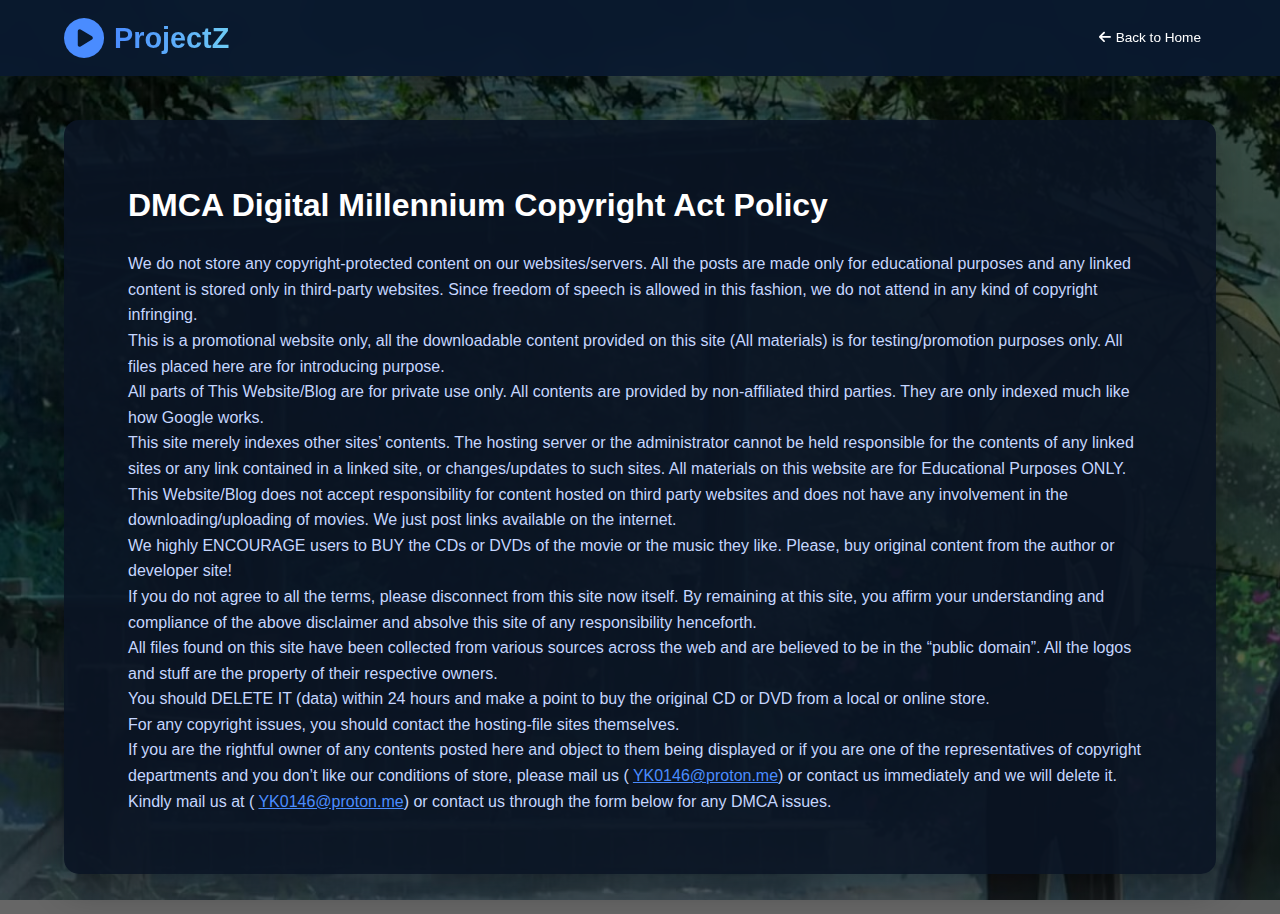
<file: DMCA.html>
<!DOCTYPE html>
<html lang="en">
<head>
  <meta charset="UTF-8">
  <meta name="viewport" content="width=device-width, initial-scale=1.0">
  <title>Terms & Conditions - ProjectZ</title>
  <!-- Font Awesome -->
  <link rel="stylesheet" href="https://cdnjs.cloudflare.com/ajax/libs/font-awesome/6.4.0/css/all.min.css">
  <!-- Main Stylesheet -->
  <link rel="stylesheet" href="styles.css">
  <!-- Page-specific styles -->
  <style>
    body {
      /* Background image with dark overlay */
      background:
        linear-gradient(rgba(0, 0, 0, 0.6), rgba(0, 0, 0, 0.6)),
        url('terms-bg.jpg') center top / cover no-repeat fixed;
    }
    .terms-content {
      margin: 120px 5% 40px; /* push down below header */
      padding: 60px 5%;
      background: rgba(10, 20, 35, 0.9);
      border-radius: 15px;
      box-shadow: 0 15px 35px rgba(0, 0, 0, 0.3);
    }
  </style>
</head>
<body>
  <!-- Header Section -->
  <header>
    <div class="logo"><i class="fas fa-play-circle"></i><h1>ProjectZ</h1></div>
    <nav>
      <ul>
        <li><a href="index.html" class="back-link"><i class="fas fa-arrow-left"></i> Back to Home</a></li>
      </ul>
    </nav>
  </header>

  <!-- Terms Content -->
  <section class="terms-content">
    <div class="terms-container" style="color: var(--white);">
      <h2 style="font-size: 2rem; margin-bottom: 20px;">DMCA Digital Millennium Copyright Act Policy</h2>
      <div style="line-height: 1.6; font-size: 1rem; color: #c5d6ff;">
        <p>We do not store any copyright-protected content on our
        websites/servers. All the posts are made only for educational
        purposes and any linked content is stored only in third-party
        websites. Since freedom of speech is allowed in this fashion,
        we do not attend in any kind of copyright infringing.</p>

        <p>This is a promotional website only, all the downloadable
        content provided on this site (All materials) is for
        testing/promotion purposes only. All files placed here are for
        introducing purpose.</p>

        <p>All parts of This Website/Blog are for private use only.
        All contents are provided by non-affiliated third parties.
        They are only indexed much like how Google works.</p>

        <p>This site merely indexes other sites’ contents. The hosting
        server or the administrator cannot be held responsible for the
        contents of any linked sites or any link contained in a linked
        site, or changes/updates to such sites. All materials on this
        website are for Educational Purposes ONLY.</p>

        <p>This Website/Blog does not accept responsibility for content
        hosted on third party websites and does not have any involvement
        in the downloading/uploading of movies. We just post links
        available on the internet.</p>

        <p>We highly ENCOURAGE users to BUY the CDs or DVDs of the movie
        or the music they like. Please, buy original content from the
        author or developer site!</p>

        <p>If you do not agree to all the terms, please disconnect from
        this site now itself. By remaining at this site, you affirm your
        understanding and compliance of the above disclaimer and absolve
        this site of any responsibility henceforth.</p>

        <p>All files found on this site have been collected from various
        sources across the web and are believed to be in the “public
        domain”. All the logos and stuff are the property of their
        respective owners.</p>

        <p>You should DELETE IT (data) within 24 hours and make a point
        to buy the original CD or DVD from a local or online store.</p>

        <p>For any copyright issues, you should contact
        the hosting-file sites themselves.</p>

        <p>If you are the rightful owner of any contents posted here and
        object to them being displayed or if you are one of the
        representatives of copyright departments and you don’t like
        our conditions of store, please mail us (
        <a href="mailto:YK0146@proton.me" style="color: var(--accent-blue);">YK0146@proton.me</a>)
        or contact us immediately and we will delete it.</p>

        <p>Kindly mail us at (
        <a href="mailto:YK0146@proton.me" style="color: var(--accent-blue);">YK0146@proton.me</a>)
        or contact us through the form below for any DMCA issues.</p>
      </div>
    </div>
  </section>
</body>
</html>
</file>
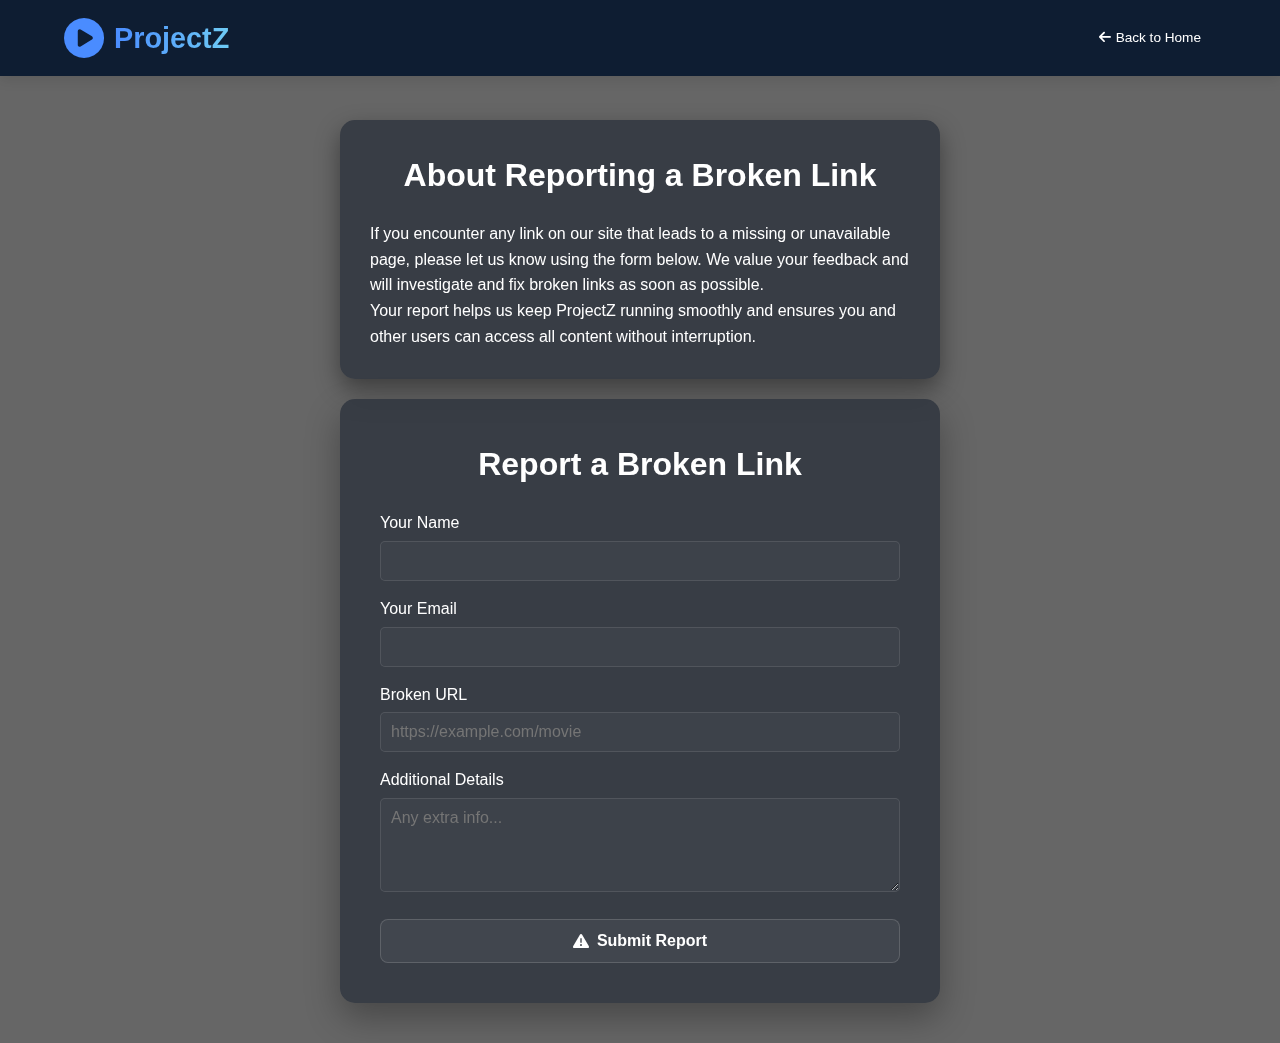
<file: links.html>
<!DOCTYPE html>
<html lang="en">
<head>
  <meta charset="UTF-8">
  <meta name="viewport" content="width=device-width, initial-scale=1.0">
  <title>Report Dead Link - ProjectZ</title>
  <!-- Font Awesome -->
  <link rel="stylesheet" href="https://cdnjs.cloudflare.com/ajax/libs/font-awesome/6.4.0/css/all.min.css">
  <!-- Main Stylesheet -->
  <link rel="stylesheet" href="styles.css">
  <style>
    body {
      margin: 0;
      padding: 0;
      /* updated background image with dark overlay */
      background:
        linear-gradient(rgba(0,0,0,0.6), rgba(0,0,0,0.6)),
        url('https://static.wikia.nocookie.net/doraemon/images/e/e2/Doraemon_Movie_2019_Screenshot_15.png/revision/latest/scale-to-width-down/1000?cb=20181016014146&path-prefix=en') center top/cover no-repeat fixed;
    }
    .report-info,
    .report-container {
      backdrop-filter: blur(10px);
      -webkit-backdrop-filter: blur(10px);
    }
    .report-info {
      margin: 120px auto 0;
      max-width: 600px;
      color: var(--white);
      background: rgba(10,20,35,0.5);
      padding: 30px;
      border-radius: 15px;
      font-size: 1rem;
      line-height: 1.6;
      box-shadow: 0 10px 25px rgba(0,0,0,0.4);
    }
    .report-container {
      margin: 20px auto 40px;
      max-width: 600px;
      padding: 40px;
      background: rgba(10,20,35,0.5);
      border-radius: 15px;
      box-shadow: 0 15px 35px rgba(0,0,0,0.3);
      color: var(--white);
    }
    .status-box {
      display: none;
      margin-top: 20px;
      width: 100%;
      background: rgba(255,255,255,0.05);
      border-left: 4px solid #48c774;
      padding: 15px 20px;
      border-radius: 5px;
      box-shadow: 0 4px 12px rgba(0,0,0,0.2);
      color: #fff;
      font-size: 1rem;
      line-height: 1.4;
    }
    .status-box.error { border-left-color: #f14668; }
    .status-box i { margin-right: 8px; }
    .report-info h2,
    .report-container h2 { font-size: 2rem; text-align: center; margin-bottom: 20px; }
    .report-container form label { display: block; margin: 15px 0 5px; }
    .report-container form input,
    .report-container form textarea {
      width: 100%; padding: 10px; border: none; border-radius: 5px;
      font-size: 1rem; background: rgba(255,255,255,0.03);
      border: 1px solid rgba(255,255,255,0.1); color: var(--white);
    }
    .report-container form input:focus,
    .report-container form textarea:focus {
      border-color: rgba(255,255,255,0.3);
      box-shadow: 0 0 8px rgba(255,255,255,0.1);
      outline: none;
    }
    .submit-btn {
      margin-top: 20px; width: 100%; padding: 12px;
      background: rgba(255,255,255,0.05); border: 1px solid rgba(255,255,255,0.15);
      color: white; font-weight: 600; border-radius: 0.5rem;
      font-size: 1rem; transition: transform .3s, background .3s, border-color .3s;
      display: flex; align-items: center; justify-content: center; gap: .5rem;
    }
    .submit-btn:hover {
      background: rgba(255,255,255,0.1); border-color: rgba(255,255,255,0.3);
      transform: translateY(-2px); cursor: pointer;
    }
  </style>
</head>
<body>
  <header>
    <div class="logo"><i class="fas fa-play-circle"></i><h1>ProjectZ</h1></div>
    <nav><ul><li><a href="index.html" class="back-link"><i class="fas fa-arrow-left"></i> Back to Home</a></li></ul></nav>
  </header>

  <!-- About the Report Section -->
  <section class="report-info">
    <h2>About Reporting a Broken Link</h2>
    <p>If you encounter any link on our site that leads to a missing or unavailable page, please let us know using the form below. We value your feedback and will investigate and fix broken links as soon as possible.</p>
    <p>Your report helps us keep ProjectZ running smoothly and ensures you and other users can access all content without interruption.</p>
  </section>

  <section class="report-container">
    <h2>Report a Broken Link</h2>
    <form id="deadlink-form">
      <label for="name">Your Name</label>
      <input type="text" id="name" name="name" required />

      <label for="email">Your Email</label>
      <input type="email" id="email" name="email" required />

      <label for="url">Broken URL</label>
      <input type="url" id="url" name="url" placeholder="https://example.com/movie" required />

      <label for="message">Additional Details</label>
      <textarea id="message" name="message" rows="4" placeholder="Any extra info..."></textarea>

      <button type="submit" class="submit-btn"><i class="fas fa-exclamation-triangle"></i> Submit Report</button>
    </form>
    <div id="status-box" class="status-box"><i class="fas fa-info-circle"></i><span id="status-message"></span></div>
  </section>

  <!-- EmailJS SDK -->
  <script src="https://cdn.emailjs.com/sdk/2.3.2/email.min.js"></script>
  <script>
    document.addEventListener('DOMContentLoaded', function() {
      if (!window.emailjs) { alert('Error loading EmailJS SDK.'); return; }
      emailjs.init('y7_NNi0mZ5SMrJBzk');
      const form = document.getElementById('deadlink-form');
      const statusBox = document.getElementById('status-box');
      const statusMsg = document.getElementById('status-message');

      form.addEventListener('submit', function(e) {
        e.preventDefault();
        showStatus('⏳ Sending report…', false);
        emailjs.sendForm('service_z5rfp68', 'template_xmq3l8p', this)
          .then(() => showStatus('✅ Report sent—thank you!', false))
          .catch((err) => { console.error('EmailJS error:', err); showStatus('❌ Unable to send report.', true); });
        this.reset();
      });

      function showStatus(msg, isError) {
        statusMsg.textContent = msg;
        statusBox.className = 'status-box' + (isError ? ' error' : '');
        statusBox.style.display = 'block';
        clearTimeout(statusBox.hideTimeout);
        statusBox.hideTimeout = setTimeout(() => statusBox.style.display = 'none', 5000);
      }
    });
  </script>
</body>
</html>
</file>
<file: styles.css>
/* CSS Variables */
:root {
    --primary-blue: #0f1c3f;
    --secondary-blue: #1a3a6c;
    --accent-blue: #4a8cff;
    --light-blue: #6ecbf5;
    --white: #ffffff;
    --light-gray: #f5f7fa;
    --dark-text: #0a172f;
    --card-shadow: 0 10px 20px rgba(10, 25, 47, 0.1);
    --dashboard-width: 350px;
    --accent-red: #ff4d4d;
}

/* Reset & Base Styles */
* {
    margin: 0;
    padding: 0;
    box-sizing: border-box;
    font-family: 'Segoe UI', Tahoma, Geneva, Verdana, sans-serif;
}

body {
    background: linear-gradient(135deg, var(--primary-blue), var(--secondary-blue));
    color: var(--white);
    overflow-x: hidden;
    line-height: 1.6;
    transition: transform 0.4s ease;
}

body.dashboard-open {
    overflow: hidden;
}

/* Header Styles */
header {
    background: rgba(10, 25, 47, 0.95);
    padding: 15px 5%;
    display: flex;
    justify-content: space-between;
    align-items: center;
    position: sticky;
    top: 0;
    z-index: 100;
    box-shadow: 0 4px 12px rgba(0, 0, 0, 0.1);
    backdrop-filter: blur(10px);
}

.logo {
    display: flex;
    align-items: center;
}

.logo i {
    font-size: 2.5rem;
    color: var(--accent-blue);
    margin-right: 10px;
}

.logo h1 {
    font-size: 1.8rem;
    font-weight: 700;
    background: linear-gradient(90deg, var(--accent-blue), var(--light-blue));
    -webkit-background-clip: text;
    -webkit-text-fill-color: transparent;
}

nav ul {
    display: flex;
    list-style: none;
}

nav ul li {
    margin-left: 30px;
}

nav ul li a {
    color: #c5d6ff;
    text-decoration: none;
    font-weight: 500;
    font-size: 1.1rem;
    transition: all 0.3s ease;
    padding: 8px 15px;
    border-radius: 4px;
}

nav ul li a:hover, 
nav ul li a.active {
    background: rgba(74, 140, 255, 0.2);
    color: var(--white);
}

.user-actions {
    display: flex;
    align-items: center;
    gap: 15px;
}

.btn-icon {
    background: transparent;
    border: none;
    color: #c5d6ff;
    font-size: 1.2rem;
    cursor: pointer;
    transition: all 0.3s ease;
}

.btn-icon:hover {
    color: var(--accent-blue);
    transform: scale(1.1);
}

.user-profile {
    width: 40px;
    height: 40px;
    border-radius: 50%;
    background: linear-gradient(135deg, var(--accent-blue), var(--light-blue));
    display: flex;
    align-items: center;
    justify-content: center;
    cursor: pointer;
}

/* Search Container */
.search-container {
    position: relative;
    flex: 1;
    max-width: 400px;
    margin: 0 20px;
}

.search-bar {
    display: flex;
    background: rgba(255, 255, 255, 0.1);
    border-radius: 30px;
    padding: 5px 15px;
    transition: all 0.3s ease;
    align-items: center;
}

.search-bar:focus-within {
    background: rgba(255, 255, 255, 0.15);
    box-shadow: 0 0 0 2px var(--accent-blue);
}

#search-input {
    flex: 1;
    background: transparent;
    border: none;
    color: white;
    font-size: 1rem;
    padding: 8px;
    outline: none;
    height: 100%;
}

#search-input::placeholder {
    color: rgba(255, 255, 255, 0.6);
}

.search-results {
    position: absolute;
    top: 100%;
    left: 0;
    right: 0;
    background: rgba(15, 30, 60, 0.95);
    border-radius: 10px;
    box-shadow: 0 10px 30px rgba(0, 0, 0, 0.3);
    margin-top: 10px;
    max-height: 400px;
    overflow-y: auto;
    z-index: 1000;
    display: none;
}

/* Custom scrollbar for search results */
.search-results::-webkit-scrollbar {
    width: 8px;
    background: rgba(10, 25, 47, 0.7);
}

.search-results::-webkit-scrollbar-thumb {
    background: var(--accent-blue);
    border-radius: 4px;
}

.search-result-item {
    padding: 12px 20px;
    display: flex;
    align-items: center;
    gap: 15px;
    cursor: pointer;
    transition: all 0.2s ease;
    border-bottom: 1px solid rgba(255, 255, 255, 0.05);
}

.search-result-item:hover {
    background: rgba(74, 140, 255, 0.2);
}

.search-result-item img {
    width: 60px;
    height: 80px;
    object-fit: cover;
    border-radius: 5px;
}

.search-result-info h4 {
    font-size: 1rem;
    margin-bottom: 5px;
}

.search-result-info p {
    font-size: 0.85rem;
    color: var(--light-blue);
}

/* Notification System */
.notification-container {
    position: relative;
    margin-right: 15px;
}

.notification-badge {
    position: absolute;
    top: -5px;
    right: -5px;
    background: var(--accent-red);
    color: white;
    font-size: 0.7rem;
    width: 20px;
    height: 20px;
    border-radius: 50%;
    display: flex;
    align-items: center;
    justify-content: center;
    font-weight: bold;
    box-shadow: 0 2px 5px rgba(0,0,0,0.2);
    display: none;
}

.notification-dropdown {
    position: absolute;
    top: 50px;
    right: 0;
    width: 350px;
    max-height: 500px;
    background: rgba(15, 30, 60, 0.95);
    border-radius: 12px;
    box-shadow: 0 10px 30px rgba(0,0,0,0.3);
    backdrop-filter: blur(20px);
    z-index: 1000;
    overflow: hidden;
    transform: translateY(10px);
    opacity: 0;
    visibility: hidden;
    transition: all 0.3s ease;
}

.notification-dropdown.active {
    transform: translateY(0);
    opacity: 1;
    visibility: visible;
}

.notification-header {
    display: flex;
    justify-content: space-between;
    align-items: center;
    padding: 15px 20px;
    border-bottom: 1px solid rgba(255,255,255,0.1);
}

.notification-header h3 {
    margin: 0;
    font-size: 1.2rem;
}

#mark-all-read {
    background: transparent;
    border: none;
    color: var(--accent-blue);
    font-size: 0.9rem;
    cursor: pointer;
    font-weight: 500;
}

#mark-all-read:hover {
    text-decoration: underline;
}

.notification-list {
    max-height: 400px;
    overflow-y: auto;
    padding: 10px;
}

.notification-list::-webkit-scrollbar {
    width: 6px;
}

.notification-list::-webkit-scrollbar-thumb {
    background: rgba(74, 140, 255, 0.5);
    border-radius: 3px;
}

.notification-item {
    display: flex;
    padding: 12px;
    border-radius: 8px;
    margin-bottom: 8px;
    background: rgba(255,255,255,0.05);
    transition: all 0.3s ease;
    cursor: pointer;
}

.notification-item.unread {
    background: rgba(74, 140, 255, 0.1);
}

.notification-item:hover {
    background: rgba(255,255,255,0.1);
}

.notification-image {
    width: 50px;
    height: 50px;
    border-radius: 8px;
    overflow: hidden;
    margin-right: 15px;
    flex-shrink: 0;
}

.notification-image img {
    width: 100%;
    height: 100%;
    object-fit: cover;
}

.notification-content {
    flex: 1;
}

.notification-content h4 {
    margin: 0 0 5px 0;
    font-size: 0.95rem;
    color: var(--white);
}

.notification-content p {
    margin: 0 0 5px 0;
    font-size: 0.85rem;
    color: #a0b4e0;
    line-height: 1.4;
}

.notification-meta {
    display: flex;
    justify-content: space-between;
    align-items: center;
}

.notification-meta span {
    font-size: 0.75rem;
    color: #889bc9;
}

.unread-dot {
    display: inline-block;
    width: 8px;
    height: 8px;
    background: var(--accent-blue);
    border-radius: 50%;
    margin-left: 5px;
}

.empty-notifications {
    text-align: center;
    padding: 30px 20px;
    color: var(--light-blue);
}

.empty-notifications i {
    font-size: 2.5rem;
    margin-bottom: 10px;
    color: var(--accent-blue);
    opacity: 0.5;
}

.empty-notifications p {
    margin: 0;
    font-size: 0.95rem;
}

/* Hero Section */
.hero {
    min-height: 70vh;
    height: auto;
    background: linear-gradient(rgba(0, 0, 0, 0.7), rgba(0, 0, 0, 0.7)), 
                url('https://occ-0-8407-90.1.nflxso.net/dnm/api/v6/Z-WHgqd_TeJxSuha8aZ5WpyLcX8/AAAABQ8X2us2qpSLIZvmOs6egjAa41isMNbwP2ejCUm2r8ZTOjS9ErIgFsohDX8DklegiApl57EP30WiPWyWj3pVcVMg0sDuJjldCbKj.jpg?r=1bf?auto=format&q=50&fit=crop&fm=pjpg&dpr=2&crop=faces&h=600&w=1000') 
                no-repeat center center/cover;
    display: flex;
    align-items: center;
    padding: 0 5%;
    position: relative;
}

.hero-content {
    max-width: 600px;
    animation: fadeInUp 1s ease;
}

@keyframes fadeInUp {
    from {
        opacity: 0;
        transform: translateY(30px);
    }
    to {
        opacity: 1;
        transform: translateY(0);
    }
}

.hero h2 {
    font-size: 3.5rem;
    margin-bottom: 20px;
    background: linear-gradient(90deg, var(--white), var(--light-blue));
    -webkit-background-clip: text;
    -webkit-text-fill-color: transparent;
}

.hero p {
    font-size: 1.2rem;
    color: #c5d6ff;
    margin-bottom: 30px;
    line-height: 1.6;
}

.hero-buttons {
    display: flex;
    gap: 15px;
}

.btn {
    padding: 12px 30px;
    border-radius: 30px;
    font-weight: 600;
    font-size: 1rem;
    cursor: pointer;
    transition: all 0.3s ease;
    border: none;
    display: flex;
    align-items: center;
    gap: 8px;
}

.btn-primary {
    background: linear-gradient(90deg, var(--accent-blue), var(--light-blue));
    color: var(--white);
}

.btn-secondary {
    background: rgba(255, 255, 255, 0.15);
    color: var(--white);
    backdrop-filter: blur(10px);
}

.btn:hover {
    transform: translateY(-3px);
    box-shadow: 0 10px 20px rgba(0, 0, 0, 0.2);
}

/* Recommendations Section */
.recommendations {
    padding: 40px 5%;
}

.section-title {
    font-size: 2rem;
    margin-bottom: 30px;
    display: flex;
    align-items: center;
    gap: 15px;
    padding-left: 20px;
}

.section-title i {
    color: var(--accent-blue);
}

/* Featured Shows */
.featured-shows {
    padding: 40px 5%;
}

.shows-grid {
    display: grid;
    grid-template-columns: repeat(auto-fill, minmax(300px, 1fr));
    gap: 25px;
    margin-bottom: 40px;
}

.show-card {
    background: rgba(255, 255, 255, 0.05);
    border-radius: 10px;
    overflow: hidden;
    transition: all 0.3s ease;
    position: relative;
    box-shadow: var(--card-shadow);
    height: 180px; /* Horizontal card */
    display: flex;
    cursor: pointer;
}

.show-card:hover {
    transform: translateY(-10px);
    box-shadow: 0 15px 30px rgba(0, 0, 0, 0.3);
    background: rgba(255, 255, 255, 0.1);
}

.show-poster {
    width: 40%;
    height: 100%;
    overflow: hidden;
}

.show-poster img {
    width: 100%;
    height: 100%;
    object-fit: cover;
    transition: transform 0.5s ease;
}

.show-card:hover .show-poster img {
    transform: scale(1.1);
}

.show-info {
    padding: 20px;
    width: 60%;
    display: flex;
    flex-direction: column;
    justify-content: center;
}

.show-info h3 {
    font-size: 1.4rem;
    margin-bottom: 10px;
}

.show-info .movies-count {
    color: var(--light-blue);
    font-size: 0.9rem;
    margin-bottom: 15px;
}

.show-btn {
    display: inline-block;
    padding: 8px 15px;
    background: rgba(74, 140, 255, 0.2);
    color: var(--white);
    text-align: center;
    text-decoration: none;
    border-radius: 5px;
    transition: all 0.3s ease;
    font-weight: 500;
    width: fit-content;
}

.show-btn:hover {
    background: rgba(74, 140, 255, 0.4);
}

/* Featured Movies */
.featured-movies {
    padding: 40px 5%;
}

.movies-container {
    display: none;
}

.movies-container.active {
    display: block;
}

.movies-grid {
    display: grid;
    grid-template-columns: repeat(auto-fill, minmax(220px, 1fr));
    gap: 25px;
    margin-bottom: 40px;
}

/* Newest movies grid - 5 columns on large screens */
.five-columns {
    grid-template-columns: repeat(5, 1fr);
}

.movie-card {
    background: rgba(255, 255, 255, 0.05);
    border-radius: 10px;
    overflow: hidden;
    transition: all 0.3s ease;
    position: relative;
    box-shadow: var(--card-shadow);
}

.movie-card:hover {
    transform: translateY(-10px);
    box-shadow: 0 15px 30px rgba(0, 0, 0, 0.3);
    background: rgba(255, 255, 255, 0.1);
}

.movie-poster {
    height: 300px;
    width: 100%;
    overflow: hidden;
}

.movie-poster img {
    width: 100%;
    height: 100%;
    object-fit: cover;
    transition: transform 0.5s ease;
}

.movie-card:hover .movie-poster img {
    transform: scale(1.1);
}

.movie-info {
    padding: 15px;
}

.movie-info h3 {
    font-size: 1.1rem;
    margin-bottom: 8px;
    white-space: nowrap;
    overflow: hidden;
    text-overflow: ellipsis;
}

.movie-info .genre {
    color: var(--light-blue);
    font-size: 0.85rem;
    margin-bottom: 12px;
    display: flex;
    align-items: center;
    gap: 5px;
}

.movie-info .rating {
    display: flex;
    align-items: center;
    color: #ffd700;
    font-size: 0.9rem;
    margin-bottom: 15px;
    gap: 5px;
}

.action-row {
    display: flex;
    justify-content: space-between;
    align-items: center;
}

.watch-btn {
    display: block;
    padding: 8px 15px;
    background: rgba(74, 140, 255, 0.2);
    color: var(--white);
    text-align: center;
    text-decoration: none;
    border-radius: 5px;
    transition: all 0.3s ease;
    font-weight: 500;
    font-size: 0.9rem;
}

.watch-btn:hover {
    background: rgba(74, 140, 255, 0.4);
}

.favorite-btn {
    background: transparent;
    border: none;
    color: #ccc;
    font-size: 1.2rem;
    cursor: pointer;
    transition: all 0.3s ease;
}

.favorite-btn.active {
    color: #ff6b6b;
}

.badge {
    position: absolute;
    top: 15px;
    left: 15px;
    background: linear-gradient(90deg, #ff6b6b, #ff8e53);
    color: white;
    padding: 5px 10px;
    border-radius: 20px;
    font-size: 0.8rem;
    font-weight: bold;
    z-index: 2;
}

/* Movie Player */
.movie-player {
    padding: 50px 5%;
    background: rgba(10, 20, 35, 0.9);
    border-radius: 15px;
    margin: 40px 5%;
    box-shadow: 0 15px 35px rgba(0, 0, 0, 0.3);
    display: none;
}

.movie-player.active {
    display: block;
}

.player-header {
    display: flex;
    justify-content: space-between;
    align-items: center;
    margin-bottom: 20px;
}

.player-header h2 {
    font-size: 1.8rem;
    color: var(--white);
}

.player-header > div {
    display: flex;
    align-items: center;
    gap: 15px;
}

.back-link {
    color: var(--light-blue);
    text-decoration: none;
    font-weight: 500;
    display: flex;
    align-items: center;
    gap: 5px;
}

.video-container {
    position: relative;
    padding-top: 56.25%; /* 16:9 Aspect Ratio */
    border-radius: 10px;
    overflow: hidden;
    background: #000;
}

.video-container iframe {
    position: absolute;
    top: 0;
    left: 0;
    width: 100%;
    height: 100%;
    border: none;
}

/* Enhanced User Dashboard */
.dashboard-overlay {
    position: fixed;
    top: 0;
    left: 0;
    width: 100%;
    height: 100%;
    background: rgba(0, 0, 0, 0.8);
    backdrop-filter: blur(5px); /* Reduced blur */
    z-index: 1001;
    display: none;
}

.user-dashboard {
    position: fixed;
    top: 0;
    right: 0;
    width: 400px;
    height: 100%;
    background: rgba(15, 30, 60, 0.85);
    backdrop-filter: blur(10px) saturate(180%); /* Reduced blur */
    -webkit-backdrop-filter: blur(10px) saturate(180%);
    z-index: 1002;
    box-shadow: -5px 0 35px rgba(0, 0, 0, 0.6);
    overflow-y: auto;
    transform: translateX(100%);
    transition: transform 0.4s cubic-bezier(0.175, 0.885, 0.32, 1.1);
    border-left: 1px solid rgba(255, 255, 255, 0.15);
}

.user-dashboard.open {
    transform: translateX(0);
}

#close-dashboard {
    position: absolute;
    top: 20px;
    right: 20px;
    background: rgba(255, 255, 255, 0.1);
    border: none;
    width: 40px;
    height: 40px;
    border-radius: 50%;
    color: white;
    font-size: 1.2rem;
    cursor: pointer;
    transition: all 0.3s ease;
    display: flex;
    align-items: center;
    justify-content: center;
    backdrop-filter: blur(5px);
    z-index: 10;
}

#close-dashboard:hover {
    background: rgba(255, 255, 255, 0.2);
    transform: rotate(90deg);
}

.dashboard-content {
    padding: 30px;
    display: flex;
    flex-direction: column;
    gap: 30px;
}

.dashboard-header {
    padding-bottom: 25px;
    border-bottom: 1px solid rgba(255, 255, 255, 0.15);
}

.dashboard-header h2 {
    font-size: 1.8rem;
    background: linear-gradient(90deg, var(--accent-blue), var(--light-blue));
    -webkit-background-clip: text;
    -webkit-text-fill-color: transparent;
    font-weight: 700;
}

.user-profile-card {
    background: rgba(255, 255, 255, 0.08);
    border-radius: 20px;
    padding: 25px;
    display: flex;
    gap: 20px;
    align-items: center;
    backdrop-filter: blur(12px);
    border: 1px solid rgba(255, 255, 255, 0.12);
    box-shadow: 0 15px 35px rgba(0, 0, 0, 0.25);
}

.profile-avatar {
    position: relative;
    width: 80px;
    height: 80px;
    border-radius: 50%;
    background: linear-gradient(135deg, var(--accent-blue), var(--light-blue));
    display: flex;
    align-items: center;
    justify-content: center;
    font-size: 2.5rem;
    color: white;
}

.profile-avatar::after {
    content: '';
    position: absolute;
    top: -3px;
    left: -3px;
    right: -3px;
    bottom: -3px;
    background: linear-gradient(135deg, var(--accent-blue), var(--light-blue));
    border-radius: 50%;
    z-index: -1;
    filter: blur(12px);
    opacity: 0.5;
}

.online-status {
    position: absolute;
    bottom: 5px;
    right: 5px;
    width: 16px;
    height: 16px;
    border-radius: 50%;
    background: #4caf50;
    border: 2px solid rgba(10, 25, 47, 0.8);
    box-shadow: 0 0 15px rgba(76, 175, 80, 0.7);
}

.profile-info {
    flex: 1;
}

.profile-info h3 {
    font-size: 1.6rem;
    margin-bottom: 5px;
    color: var(--white);
}

.profile-info p {
    font-size: 0.95rem;
    color: var(--light-blue);
    margin-bottom: 18px;
    display: flex;
    align-items: center;
    gap: 8px;
}

.profile-info p i {
    color: #ffd700;
}

.profile-stats {
    display: flex;
    gap: 20px;
    background: rgba(255, 255, 255, 0.1);
    padding: 12px 20px;
    border-radius: 30px;
    backdrop-filter: blur(8px);
    border: 1px solid rgba(255, 255, 255, 0.1);
}

.stat-item {
    text-align: center;
    position: relative;
}

.stat-item:not(:last-child):after {
    content: '';
    position: absolute;
    right: -10px;
    top: 50%;
    transform: translateY(-50%);
    height: 30px;
    width: 1px;
    background: rgba(255, 255, 255, 0.15);
}

.stat-value {
    font-size: 1.4rem;
    font-weight: 700;
    display: block;
    color: var(--white);
}

.stat-label {
    font-size: 0.85rem;
    color: #a0b4e0;
}

.dashboard-section {
    background: rgba(255, 255, 255, 0.06);
    border-radius: 20px;
    overflow: hidden;
    backdrop-filter: blur(15px);
    border: 1px solid rgba(255, 255, 255, 0.1);
    box-shadow: 0 15px 40px rgba(0, 0, 0, 0.3);
    transition: all 0.4s cubic-bezier(0.175, 0.885, 0.32, 1.1);
}

.dashboard-section:hover {
    transform: translateY(-5px);
    box-shadow: 0 20px 45px rgba(0, 0, 0, 0.4);
}

.section-header {
    padding: 18px 25px;
    background: rgba(255, 255, 255, 0.08);
    display: flex;
    justify-content: space-between;
    align-items: center;
    cursor: pointer;
    transition: background 0.3s ease;
}

.section-header:hover {
    background: rgba(255, 255, 255, 0.12);
}

.section-header h3 {
    font-size: 1.3rem;
    color: var(--white);
    display: flex;
    align-items: center;
    gap: 12px;
    margin: 0;
}

.section-header i {
    color: var(--accent-blue);
    background: rgba(74, 140, 255, 0.15);
    width: 40px;
    height: 40px;
    border-radius: 50%;
    display: flex;
    align-items: center;
    justify-content: center;
    font-size: 1.2rem;
}

.toggle-icon {
    transition: transform 0.3s ease;
}

.section-body {
    padding: 0 25px;
    max-height: 0;
    overflow: hidden;
    transition: max-height 0.4s ease, padding 0.4s ease;
}

.section-body.active {
    max-height: 1000px;
    padding: 25px;
}

/* Dashboard Card Grid */
.dashboard-grid {
    display: grid;
    grid-template-columns: repeat(auto-fill, minmax(180px, 1fr)); /* More compact */
    gap: 12px; /* Reduced gap */
    width: 100%;
    overflow: hidden;
}

.dashboard-card {
    background: rgba(255, 255, 255, 0.08);
    border-radius: 10px;
    overflow: hidden;
    transition: all 0.3s ease;
    box-shadow: 0 5px 15px rgba(0, 0, 0, 0.2);
    cursor: pointer;
    position: relative;
    height: 280px; /* Fixed height */
}

.dashboard-card:hover {
    transform: translateY(-5px);
    box-shadow: 0 8px 25px rgba(0, 0, 0, 0.3);
}

.dashboard-card img {
    width: 100%;
    height: 140px; /* Reduced height */
    object-fit: cover;
}

.dashboard-card .card-content {
    padding: 10px; /* Reduced padding */
}

.dashboard-card h4 {
    font-size: 0.95rem; /* Slightly smaller */
    margin-bottom: 8px;
    white-space: nowrap;
    overflow: hidden;
    text-overflow: ellipsis;
}

.dashboard-card .meta {
    font-size: 0.8rem; /* Smaller font */
    color: var(--light-blue);
    margin-bottom: 10px; /* Reduced margin */
    display: flex;
    justify-content: space-between; /* Space out rating and date */
    align-items: center;
}

.watch-date {
    color: var(--light-blue);
    font-size: 0.75rem;
}

.dashboard-card .continue-btn {
    display: block;
    width: 100%;
    padding: 6px 10px; /* Reduced padding */
    background: linear-gradient(90deg, var(--accent-blue), var(--light-blue));
    color: white;
    border: none;
    border-radius: 5px;
    font-size: 0.85rem; /* Smaller font */
    text-align: center;
    cursor: pointer;
    transition: all 0.3s ease;
}

.dashboard-card .continue-btn:hover {
    background: linear-gradient(90deg, var(--light-blue), var(--accent-blue));
}

.history-list, 
.favorites-list {
    display: grid;
    grid-template-columns: repeat(auto-fill, minmax(180px, 1fr)); /* More compact */
    gap: 12px; /* Reduced gap */
}

.empty-message {
    text-align: center;
    padding: 40px 30px;
    color: var(--light-blue);
    font-style: italic;
    background: rgba(255, 255, 255, 0.06);
    border-radius: 15px;
    border: 1px dashed rgba(255, 255, 255, 0.15);
    grid-column: 1 / -1;
}

.empty-message i {
    font-size: 3.5rem;
    margin-bottom: 20px;
    color: var(--accent-blue);
    opacity: 0.6;
}

.empty-message h4 {
    font-size: 1.3rem;
    margin-bottom: 10px;
    color: var(--white);
}

/* Glass effect for cards */
.glass-effect {
    background: rgba(255, 255, 255, 0.1) !important;
    backdrop-filter: blur(10px) !important;
    border: 1px solid rgba(255, 255, 255, 0.15) !important;
}

/* Request Section */
.request-section {
    padding: 60px 5%;
    background: rgba(10, 25, 47, 0.7);
    margin-top: 40px;
    border-top: 1px solid rgba(255, 255, 255, 0.1);
}

.request-container {
    max-width: 800px;
    margin: 0 auto;
    text-align: center;
}

.request-container h2 {
    font-size: 2rem;
    margin-bottom: 15px;
}

.request-container p {
    color: #c5d6ff;
    margin-bottom: 30px;
    font-size: 1.1rem;
    line-height: 1.6;
}

.request-form {
    display: flex;
    flex-wrap: wrap;
    gap: 20px;
    justify-content: center;
}

.form-group {
    flex: 1 1 300px;
}

.form-group input {
    width: 100%;
    padding: 15px 20px;
    border-radius: 8px;
    border: 1px solid rgba(255, 255, 255, 0.2);
    background: rgba(255, 255, 255, 0.05);
    color: var(--white);
    font-size: 1rem;
    outline: none;
    transition: all 0.3s ease;
}

.form-group input:focus {
    border-color: var(--accent-blue);
    background: rgba(255, 255, 255, 0.1);
}

.form-group input::placeholder {
    color: rgba(255, 255, 255, 0.5);
}

.submit-btn {
    background: linear-gradient(90deg, var(--accent-blue), var(--light-blue));
    color: var(--white);
    padding: 15px 40px;
    border: none;
    border-radius: 8px;
    font-weight: 600;
    font-size: 1rem;
    cursor: pointer;
    transition: all 0.3s ease;
    flex: 1 1 200px;
}

.submit-btn:hover {
    transform: translateY(-3px);
    box-shadow: 0 10px 20px rgba(0, 0, 0, 0.2);
}

/* Footer */
footer {
    background: rgba(5, 15, 30, 0.95);
    padding: 30px 5% 20px;
    border-top: 1px solid rgba(255, 255, 255, 0.05);
    text-align: center;
}

.copyright {
    padding-top: 20px;
    color: #a0b4e0;
    font-size: 0.9rem;
}

/* Responsive Design */
@media (max-width: 992px) {
    .hero h2 {
        font-size: 2.8rem;
    }
    
    nav ul li {
        margin-left: 15px;
    }
    
    header {
        flex-wrap: wrap;
        gap: 15px;
    }
    
    .search-container {
        order: 3;
        max-width: 100%;
        margin: 0;
    }
    
    .section-title {
        font-size: 1.8rem;
    }
    
    :root {
        --dashboard-width: 300px;
    }
    
    .five-columns {
        grid-template-columns: repeat(auto-fill, minmax(220px, 1fr));
    }
}

@media (max-width: 768px) {
    header {
        flex-direction: column;
        gap: 15px;
        padding: 15px;
    }
    
    nav ul {
        margin-top: 10px;
        flex-wrap: wrap;
        justify-content: center;
    }
    
    .hero {
        height: auto;
        padding: 40px 5%;
        text-align: center;
    }
    
    .hero-content {
        margin: 0 auto;
    }
    
    .hero-buttons {
        justify-content: center;
    }
    
    .section-title {
        font-size: 1.8rem;
    }
    
    .player-header h2 {
        font-size: 1.5rem;
    }
    
    .shows-grid {
        grid-template-columns: 1fr;
    }
    
    .movies-grid {
        grid-template-columns: repeat(auto-fill, minmax(160px, 1fr));
    }
    
    .movie-poster {
        height: 250px;
    }
    
    .user-dashboard {
        width: 100%;
    }
    
    .notification-dropdown {
        width: 300px;
        right: -50px;
    }
    
    /* Dashboard cards */
    .dashboard-grid {
        grid-template-columns: repeat(2, 1fr);
    }
    
    .dashboard-card img {
        height: 180px;
    }
    
    .carousel-btn {
        display: none;
    }
}

@media (max-width: 576px) {
    .hero h2 {
        font-size: 2.2rem;
    }
    
    .hero p {
        font-size: 1rem;
    }
    
    .section-title {
        font-size: 1.5rem;
        padding-left: 15px;
    }
    
    .movies-grid {
        grid-template-columns: repeat(auto-fill, minmax(140px, 1fr));
        gap: 15px;
    }
    
    .movie-poster {
        height: 200px;
    }
    
    .hero-buttons {
        flex-direction: column;
    }
    
    .player-header {
        flex-direction: column;
        align-items: flex-start;
        gap: 10px;
    }
    
    .player-header > div {
        width: 100%;
        justify-content: space-between;
    }
    
    :root {
        --dashboard-width: 280px;
    }
    
    .notification-dropdown {
        width: 280px;
        right: -80px;
    }
    
    /* Dashboard mobile optimization */
    .dashboard-grid {
        grid-template-columns: repeat(2, 1fr);
    }
    
    .dashboard-card img {
        height: 160px;
    }
    
    .profile-avatar {
        width: 60px;
        height: 60px;
        font-size: 1.8rem;
    }
    
    .profile-info h3 {
        font-size: 1.4rem;
    }
    
    .stat-value {
        font-size: 1.2rem;
    }
    
    .dashboard-card .card-content {
        padding: 10px;
    }
    
    .dashboard-card h4 {
        font-size: 0.85rem;
    }
    
    .dashboard-card .continue-btn {
        font-size: 0.8rem;
        padding: 6px;
    }
    
    .five-columns {
        grid-template-columns: repeat(2, 1fr);
    }
}

/* Special mobile optimization for small screens */
@media (max-width: 400px) {
    .movies-grid {
        grid-template-columns: repeat(2, 1fr);
    }
    
    .dashboard-grid {
        grid-template-columns: repeat(2, 1fr);
    }
    
    .search-container {
        margin: 10px 0;
    }
    
    .hero h2 {
        font-size: 1.8rem;
    }
    
    .section-title {
        font-size: 1.3rem;
        padding-left: 10px;
    }
    
    .dashboard-card img {
        height: 140px;
    }
}
/* Source selector */
.source-selector {
    display: none;
    flex-wrap: wrap;
    gap: 10px;
    justify-content: center;
    padding: 20px;
    background: rgba(0, 0, 0, 0.7);
    border-radius: 10px;
    margin-bottom: 20px;
}

.source-btn {
    background: rgba(255, 255, 255, 0.15);
    border: none;
    color: white;
    padding: 12px 20px;
    border-radius: 8px;
    cursor: pointer;
    display: flex;
    align-items: center;
    gap: 10px;
    font-weight: 500;
    transition: all 0.3s ease;
}

.source-btn:hover {
    background: rgba(74, 140, 255, 0.4);
    transform: translateY(-3px);
}

.source-btn i {
    font-size: 1.5rem;
}

/* Adjust newest additions layout */
.newest-movies {
    padding: 40px 5%;
}

.newest-movies .movies-grid {
    display: grid;
    grid-template-columns: repeat(auto-fill, minmax(220px, 1fr));
    gap: 25px;
    margin: 0 auto;
    max-width: 1500px;
}

/* Center the newest additions section */
#newest-container {
    display: grid;
    grid-template-columns: repeat(auto-fill, minmax(220px, 1fr));
    gap: 25px;
}

/* Player adjustments */
.video-container {
    position: relative;
    padding-top: 56.25%; /* 16:9 Aspect Ratio */
    border-radius: 10px;
    overflow: hidden;
    background: #000;
}

.video-container iframe {
    position: absolute;
    top: 0;
    left: 0;
    width: 100%;
    height: 100%;
    border: none;
}

#alt-source-container {
    position: absolute;
    top: 0;
    left: 0;
    width: 100%;
    height: 100%;
    display: flex;
    flex-direction: column;
    align-items: center;
    justify-content: center;
    background: rgba(10, 20, 35, 0.9);
    color: white;
    padding: 20px;
    text-align: center;
}

#alt-source-container p {
    margin-bottom: 20px;
    font-size: 1.2rem;
}

/* Adjust spacing for sections */
.recommendations,
.newest-movies,
.featured-shows,
.featured-movies {
    padding: 40px 5%;
}

/* Responsive adjustments */
@media (max-width: 1200px) {
    .newest-movies .movies-grid {
        grid-template-columns: repeat(auto-fill, minmax(200px, 1fr));
    }
}

@media (max-width: 992px) {
    .newest-movies .movies-grid {
        grid-template-columns: repeat(auto-fill, minmax(180px, 1fr));
    }
}

@media (max-width: 768px) {
    .newest-movies .movies-grid {
        grid-template-columns: repeat(auto-fill, minmax(150px, 1fr));
    }
    
    .source-selector {
        flex-direction: column;
        align-items: stretch;
    }
    
    .source-btn {
        width: 100%;
    }
}
/* CSS Variables */
:root {
    --primary-blue: #0f1c3f;
    --secondary-blue: #1a3a6c;
    --accent-blue: #4a8cff;
    --light-blue: #6ecbf5;
    --white: #ffffff;
    --light-gray: #f5f7fa;
    --dark-text: #0a172f;
    --card-shadow: 0 10px 20px rgba(10, 25, 47, 0.1);
    --dashboard-width: 350px;
    --accent-red: #ff4d4d;
    --accent-green: #4caf50;
    --accent-orange: #ff9800;
}

/* ... (existing styles remain the same) ... */

/* Source Switcher */
.source-switcher {
    background: rgba(0, 0, 0, 0.7);
    border-radius: 10px;
    padding: 15px;
    margin-bottom: 20px;
    display: flex;
    flex-direction: column;
    gap: 15px;
}

.source-group {
    display: flex;
    flex-direction: column;
    gap: 10px;
}

.source-group h3 {
    color: var(--light-blue);
    font-size: 1.1rem;
    margin-bottom: 5px;
}

.source-buttons {
    display: flex;
    flex-wrap: wrap;
    gap: 10px;
}

.source-btn {
    background: rgba(255, 255, 255, 0.1);
    border: none;
    color: var(--white);
    padding: 10px 15px;
    border-radius: 30px;
    cursor: pointer;
    transition: all 0.3s ease;
    display: flex;
    align-items: center;
    gap: 8px;
    font-size: 0.9rem;
}

.source-btn:hover {
    background: rgba(74, 140, 255, 0.3);
}

.source-btn.active {
    background: var(--accent-blue);
    color: white;
}

.source-btn.download {
    background: rgba(76, 175, 80, 0.15);
}

.source-btn.download:hover {
    background: rgba(76, 175, 80, 0.3);
}

.source-btn.download.active {
    background: var(--accent-green);
}

/* Toast Notification */
.toast {
    position: fixed;
    bottom: 20px;
    left: 50%;
    transform: translateX(-50%) translateY(100px);
    background: rgba(0, 0, 0, 0.8);
    color: white;
    padding: 15px 25px;
    border-radius: 30px;
    z-index: 2000;
    font-size: 1rem;
    box-shadow: 0 5px 15px rgba(0,0,0,0.3);
    display: flex;
    align-items: center;
    gap: 10px;
    transition: transform 0.4s ease, opacity 0.4s ease;
    opacity: 0;
}

.toast.show {
    transform: translateX(-50%) translateY(0);
    opacity: 1;
}

.toast i {
    font-size: 1.2rem;
}

.toast.info {
    border-left: 4px solid var(--accent-blue);
}

.toast.warning {
    border-left: 4px solid var(--accent-orange);
}

/* ... (rest of existing styles remain the same) ... */

/* Adjust source buttons for mobile */
@media (max-width: 768px) {
    .source-buttons {
        flex-direction: column;
    }
    
    .source-btn {
        width: 100%;
        justify-content: center;
    }
}
/* --- Dashboard Overlay & Container --- */
.dashboard-overlay {
  position: fixed; inset: 0;
  background: rgba(0,0,0,0.5);
  backdrop-filter: blur(3px);
  z-index: 90;
}
.user-dashboard {
  position: fixed;
  top: 0; right: 0; bottom: 0;
  width: 360px;
  max-width: 100%;
  background: rgba(25, 25, 35, 0.75);
  backdrop-filter: blur(12px) saturate(150%);
  display: flex;
  flex-direction: column;
  padding: 1rem;
  z-index: 100;
}

/* Keep header always visible */
.dashboard-header {
  display: flex;
  justify-content: space-between;
  align-items: center;
  border-bottom: 1px solid rgba(255,255,255,0.1);
  padding-bottom: 0.5rem;
  margin-bottom: 1rem;
}
.dashboard-header h2 {
  color: #fff;
  font-size: 1.25rem;
}
.btn-icon { color: #fff; font-size: 1.2rem; }

/* Profile Section */
.dashboard-profile {
  display: flex;
  gap: 1rem;
  margin-bottom: 1.5rem;
}
.profile-avatar {
  position: relative;
  width: 60px; height: 60px;
  background: rgba(255,255,255,0.2);
  border-radius: 50%;
  display: flex;
  align-items: center;
  justify-content: center;
  font-size: 1.5rem;
}
.profile-avatar .online-status {
  position: absolute;
  bottom: 4px; right: 4px;
  width: 12px; height: 12px;
  background: #4ade80;
  border: 2px solid rgba(25,25,35,0.75);
  border-radius: 50%;
}
.profile-info h3, .profile-info p {
  margin: 0;
  color: #fff;
}
.profile-info p { font-size: 0.9rem; opacity: 0.85; }
.profile-stats {
  display: flex;
  gap: 1rem;
  margin-top: 0.5rem;
}
.profile-stats div {
  text-align: center;
  color: #fff;
}
.profile-stats strong { display: block; font-size: 1.1rem; }
.profile-stats small { font-size: 0.75rem; opacity: 0.8; }

/* History Section */
.dashboard-history {
  flex: 1;               /* fill remaining height */
  display: flex;
  flex-direction: column;
}
.dashboard-history h4 {
  color: #fff;
  margin-bottom: 0.75rem;
  font-size: 1rem;
}

/* Grid of cards: 2 cols desktop, 1 on mobile */
.history-grid {
  flex: 1;               /* enable internal scroll */
  display: grid;
  grid-template-columns: repeat(2, 1fr);
  gap: 0.75rem;
  overflow-y: auto;
  padding-right: 0.5rem;
}
.history-grid::-webkit-scrollbar {
  width: 4px;
}
.history-grid::-webkit-scrollbar-thumb {
  background: rgba(255,255,255,0.2);
  border-radius: 2px;
}

/* Individual card */
.history-card {
  background: rgba(255,255,255,0.1);
  backdrop-filter: blur(10px);
  border-radius: 12px;
  overflow: hidden;
  display: flex;
  flex-direction: column;
  transition: transform 0.2s ease, box-shadow 0.2s ease;
}
.history-card:hover {
  transform: translateY(-4px);
  box-shadow: 0 8px 24px rgba(0,0,0,0.3);
}

.history-card img {
  width: 100%;
  aspect-ratio: 1 / 1.4;   /* portrait orientation */
  object-fit: cover;
}
.history-card .card-body {
  padding: 0.5rem;
  color: #fff;
  flex: 1;
  display: flex;
  flex-direction: column;
}
.card-body h5 {
  font-size: 0.9rem;
  margin: 0 0 0.25rem;
  line-height: 1.2;
}
.card-body small {
  font-size: 0.75rem;
  opacity: 0.8;
  margin-bottom: auto;
}
.card-body .continue-btn {
  align-self: flex-start;
  margin-top: 0.5rem;
  font-size: 0.8rem;
  padding: 0.3rem 0.6rem;
  background: rgba(255,255,255,0.2);
  border-radius: 6px;
  text-decoration: none;
  color: #fff;
}

/* Mobile adjustments */
@media (max-width: 600px) {
  .history-grid {
    grid-template-columns: 1fr;
  }
  .user-dashboard {
    width: 100%;
    max-width: none;
  }
}
/* --- Dashboard Overlay & Container --- */
.dashboard-overlay {
  position: fixed; inset: 0;
  background: rgba(0,0,0,0.5);
  backdrop-filter: blur(3px);
  z-index: 90;
}
.user-dashboard {
  position: fixed; top: 0; right: 0; bottom: 0;
  width: 360px; max-width: 100%;
  background: rgba(25,25,35,0.75);
  backdrop-filter: blur(12px) saturate(150%);
  display: flex; flex-direction: column;
  padding: 1rem; z-index: 100;
}

/* Close button at top-right */
.dashboard-close {
  position: absolute;
  top: 1rem; right: 1rem;
  color: #fff; font-size: 1.2rem;
}

/* Profile Section */
.dashboard-profile {
  display: flex; gap: 1rem;
  margin-bottom: 1.5rem;
}
.profile-avatar {
  position: relative; width: 60px; height: 60px;
  background: rgba(255,255,255,0.2); border-radius: 50%;
  display: flex; align-items: center; justify-content: center;
  color: #fff; font-size: 1.5rem;
}
.online-status {
  position: absolute; bottom: 4px; right: 4px;
  width: 12px; height: 12px;
  background: #4ade80;
  border: 2px solid rgba(25,25,35,0.75);
  border-radius: 50%;
}
.profile-info h3, .profile-info p {
  margin: 0; color: #fff;
}
.profile-info p {
  font-size: 0.9rem; opacity: 0.85;
}
.profile-stats {
  display: flex; gap: 1rem; margin-top: 0.5rem;
}
.profile-stats div {
  text-align: center; color: #fff;
}
.profile-stats strong {
  display: block; font-size: 1.1rem;
}
.profile-stats small {
  font-size: 0.75rem; opacity: 0.8;
}

/* Watch History Section */
.dashboard-history {
  flex: 1; display: flex; flex-direction: column;
}
.dashboard-history h4 {
  color: #fff; margin-bottom: 0.75rem; font-size: 1rem;
}

/* Grid: 2 cols desktop, 1 on mobile */
.history-grid {
  flex: 1;
  display: grid;
  grid-template-columns: repeat(2, 1fr);
  gap: 0.75rem;
  overflow-y: auto;
  padding-right: 0.5rem;
}
.history-grid::-webkit-scrollbar {
  width: 4px;
}
.history-grid::-webkit-scrollbar-thumb {
  background: rgba(255,255,255,0.2);
  border-radius: 2px;
}

/* Card styling (supports your .dashboard-card class) */
.dashboard-card {
  display: flex; flex-direction: column;
  background: rgba(255,255,255,0.1);
  backdrop-filter: blur(10px);
  border-radius: 12px;
  transition: transform .2s, box-shadow .2s;
}
.dashboard-card:hover {
  transform: translateY(-3px);
  box-shadow: 0 8px 20px rgba(0,0,0,0.25);
}
.dashboard-card img {
  width: 100%;
  aspect-ratio: 1/1.5;
  object-fit: cover;
}
.dashboard-card .card-body {
  padding: 0.5rem;
  display: flex; flex-direction: column;
  flex: 1; color: #fff;
}
/* Two-line clamp for title */
.dashboard-card .card-body h5 {
  font-size: 0.9rem; line-height: 1.2;
  margin: 0 0 0.25rem;
  display: -webkit-box;
  -webkit-line-clamp: 2;
  -webkit-box-orient: vertical;
  overflow: hidden;
}
.dashboard-card .card-body small {
  font-size: 0.75rem; opacity: 0.8;
  margin-bottom: auto;
}
.dashboard-card .continue-btn {
  margin-top: 0.5rem; align-self: flex-start;
  padding: 0.3rem 0.6rem; font-size: 0.8rem;
  background: rgba(255,255,255,0.2);
  border-radius: 6px; text-decoration: none;
  color: #fff;
}

/* Mobile single column */
@media (max-width: 600px) {
  .history-grid {
    grid-template-columns: 1fr;
  }
}

/* --- Video Player tweaks --- */
.player-header {
  display: flex; justify-content: space-between; align-items: center;
  padding: 0.5rem 1rem;
}
.player-header h2 {
  font-size: 1rem; margin: 0; color: #fff;
}
.back-link {
  color: #fff; text-decoration: none; font-size: 0.85rem;
}
.video-container {
  position: relative; width: 100%; padding-top: 56.25%;
}
.video-container iframe {
  position: absolute; top: 0; left: 0;
  width: 100%; height: 100%; border: none;
}
.player-controls {
  display: flex; justify-content: space-between; align-items: center;
  padding: 0.5rem 1rem;
}
.btn-sm {
  padding: 0.4rem 0.8rem; font-size: 0.85rem;
}
/* — Tighten up the rating & date row — */
.dashboard-card .meta {
  display: flex;
  justify-content: space-between;
  align-items: center;
  font-size: 0.85rem;
  color: var(--light-blue);
  margin: 0.5rem 0;
}

.dashboard-card .meta .fa-star {
  margin-right: 4px;
  color: gold;
}

/* — Shrink & pin the Continue button — */
.dashboard-card .continue-btn {
  margin-top: auto;           /* push it down */
  align-self: flex-start;     /* don’t stretch */
  padding: 6px 12px;          /* tighter padding */
  font-size: 0.85rem;
  background: linear-gradient(90deg, var(--accent-blue), var(--light-blue));
  color: #fff;
  border: none;
  border-radius: 4px;
  transition: transform .2s, box-shadow .2s;
}

.dashboard-card .continue-btn:hover {
  transform: translateY(-2px);
  box-shadow: 0 6px 12px rgba(0,0,0,0.2);
}
/* -------------------------------------------------------------------------
   Dashboard cards — meta row: rating & timestamp
   ------------------------------------------------------------------------- */
.dashboard-card .meta {
  display: flex;
  justify-content: space-between;  /* rating ↔ time */
  align-items: center;
  margin: 0.5rem 0;                /* vertical breathing room */
  font-size: 0.85rem;              /* base size for the whole row */
  color: var(--light-blue);        /* default for rating */
}

/* Star icon spacing & color */
.dashboard-card .meta .fa-star {
  margin-right: 4px;
  color: gold;
}

/* If your HTML is like: <p class="meta"><i…></i><span>7.9/10</span><span>Jun 27…</span></p>
   this targets the second <span> as the time: */
.dashboard-card .meta span:last-child {
  font-size: 0.75rem;             /* a bit smaller */
  color: var(--gray);             /* more muted */
  margin-left: 12px;              /* space from the rating */
}
/* =============================================================================
   Request-Anime — Social & Links (Centered, Bigger Icons, Inline Buttons)
   ============================================================================= */
.request-anime .request-footer {
  width: 100%;
  margin: 2rem 0 0;
  padding: 2rem 1rem;
  background: inherit;             /* same bg as the section */
  display: flex;
  flex-direction: column;
  align-items: center;             /* center everything */
  gap: 2rem;
}

/* ── Social Icons ── */
.request-footer .social-icons {
  display: flex;
  gap: 1.5rem;
}

.request-footer .social-icons a {
  display: inline-flex;
  align-items: center;
  justify-content: center;
  width: 4rem;
  height: 4rem;
  font-size: 2rem;                 /* bigger icons */
  color: #8892b0;
  text-decoration: none;
  transition: color 0.2s, transform 0.2s;
}

.request-footer .social-icons a:hover {
  color: #64ffda;
  transform: translateY(-3px);
}

/* ── Utility Links (Inline Buttons) ── */
.request-footer .utility-links {
  display: flex;
  gap: 1rem;
  flex-wrap: wrap;
  justify-content: center;
}

/* Primary button (filled) */
.request-footer .utility-links a:first-child {
  padding: 0.6rem 1.2rem;
  font-size: 0.9rem;
  font-weight: 600;
  text-transform: uppercase;
  background: linear-gradient(90deg, var(--accent-blue), var(--light-blue));
  color: #fff;
  border: none;
  border-radius: 6px;
  text-decoration: none;
  transition: transform 0.2s, box-shadow 0.2s;
}

/* Secondary button (outline) */
.request-footer .utility-links a:last-child {
  padding: 0.55rem 1.15rem;
  font-size: 0.9rem;
  font-weight: 600;
  text-transform: uppercase;
  background: transparent;
  color: var(--accent-blue);
  border: 2px solid var(--accent-blue);
  border-radius: 6px;
  text-decoration: none;
  transition: background-color 0.2s, color 0.2s, transform 0.2s, box-shadow 0.2s;
}

.request-footer .utility-links a:first-child:hover,
.request-footer .utility-links a:last-child:hover {
  transform: translateY(-2px);
  box-shadow: 0 6px 12px rgba(0,0,0,0.2);
}

.request-footer .utility-links a:last-child:hover {
  background: var(--accent-blue);
  color: #fff;
}
/* =============================================================================
   Request-Anime — inline outline buttons after social icons
   ============================================================================= */
.request-anime .request-footer .social-icons {
  display: flex;
  flex-wrap: wrap;
  justify-content: center;
  align-items: center;
  gap: 1rem;
  margin-top: 2rem;
}

/* remove underline on everything */
.request-footer .social-icons a {
  text-decoration: none;
}

/* outline‐style buttons for DMCA & Dead Link Report */
.request-footer .social-icons a.btn-outline {
  display: inline-flex;
  align-items: center;
  justify-content: center;
  padding: 0.5rem 1rem;
  font-size: 0.85rem;
  font-weight: 600;
  text-transform: uppercase;
  background: transparent;
  color: var(--accent-blue);
  border: 2px solid var(--accent-blue);
  border-radius: 6px;
  transition: background-color 0.2s, color 0.2s, transform 0.2s, box-shadow 0.2s;
}

/* hover state matches your other outline buttons */
.request-footer .social-icons a.btn-outline:hover {
  background: var(--accent-blue);
  color: #fff;
  transform: translateY(-2px);
  box-shadow: 0 6px 12px rgba(0,0,0,0.2);
}
/* Override the generic social-icon sizing for outline buttons */
.request-footer .social-icons a.btn-outline {
  /* reset the forced square */
  width: auto !important;
  height: auto !important;

  /* nice, readable padding & font */
  padding: 0.5rem 1rem;
  font-size: 0.9rem;
  line-height: 1.2;

  /* uppercase outline style */
  text-transform: uppercase;
  background: transparent;
  color: var(--accent-blue);
  border: 2px solid var(--accent-blue);
  border-radius: 6px;

  /* keep them in-line with a little space */
  margin: 0 0.5rem;
  transition: background-color 0.2s, color 0.2s, transform 0.2s, box-shadow 0.2s;
}

.request-footer .social-icons a.btn-outline:hover {
  background: var(--accent-blue);
  color: #fff;
  transform: translateY(-2px);
  box-shadow: 0 6px 12px rgba(0, 0, 0, 0.2);
}

/* ensure the rest of your social icons stay their original circular size */
.request-footer .social-icons a:not(.btn-outline) {
  width: 4rem;
  height: 4rem;
}
/* Super-snug DMCA / Dead-Link buttons */
.request-footer .social-icons a.btn-outline {
  display: inline-flex;            /* allow centering without extra height */
  align-items: center;             /* vertical center text */
  justify-content: center;         /* horizontal center text */
  height: auto !important;         /* let padding define the height */
  padding: 0.15rem 0.5rem !important; /* very tight top/bottom, modest left/right */
  line-height: 1 !important;       /* no extra line spacing */
  margin: 0 0.2rem !important;     /* smaller gutters between buttons */
  font-size: 0.85rem;              /* optional: slightly smaller text */
}

/* keep hover styling */
.request-footer .social-icons a.btn-outline:hover {
  transform: translateY(-1px);
  box-shadow: 0 4px 8px rgba(0, 0, 0, 0.15);
}
/* 1) Reduce the space between *all* items (icons + buttons) */
.request-footer .social-icons {
  gap: 0.75rem !important;
}

/* 2) Undo the fixed square on the outline buttons */
.request-footer .social-icons a.btn-outline {
  width: auto !important;
  height: auto !important;
  padding: 0.25rem 0.5rem !important;  /* very snug top/bottom vs left/right */
  line-height: 1 !important;           /* no extra line-height space */
  font-size: 0.85rem;                  /* keeps text legible but small */
}

/* 3) (Optional) Slightly smaller lift on hover so it doesn’t jump too far */
.request-footer .social-icons a.btn-outline:hover {
  transform: translateY(-1px) !important;
  box-shadow: 0 4px 8px rgba(0,0,0,0.15) !important;
}
/* 1. Make the footer‐icons container a tight, horizontal flex */
.request-footer .social-icons {
  display: flex;
  align-items: center;
  gap: 0.5rem;               /* small gap between every item */
  flex-wrap: wrap;           /* if space is tight, wrap onto next line */
  margin-top: 1rem;          /* ensure some breathing room above */
}

/* 2. Target only the outline‐style utility links */
.request-footer .social-icons a.btn-outline {
  /* size to content */
  display: inline-flex;
  align-items: center;
  justify-content: center;
  width: auto !important;
  height: auto !important;

  /* comfortable, rectangular padding */
  padding: 0.4rem 0.8rem !important;
  line-height: 1.1 !important;

  /* outline look */
  background: transparent !important;
  border: 2px solid var(--accent-blue) !important;
  border-radius: 4px !important;

  /* text styling */
  text-transform: uppercase !important;
  font-size: 0.85rem !important;
  color: var(--accent-blue) !important;
  text-decoration: none !important;

  /* reset any weird margins */
  margin: 0 !important;
  transition: background-color 0.2s, color 0.2s, transform 0.2s, box-shadow 0.2s;
}

/* 3. Hover/focus states for nice feedback */
.request-footer .social-icons a.btn-outline:hover,
.request-footer .social-icons a.btn-outline:focus {
  background-color: var(--accent-blue) !important;
  color: #fff !important;
  transform: translateY(-1px) !important;
  box-shadow: 0 4px 8px rgba(0,0,0,0.15) !important;
}

/* 4. Keep your circular social‐icon links unchanged */
.request-footer .social-icons a:not(.btn-outline) {
  width: 4rem;
  height: 4rem;
}
/* —— Mobile / Android-specific overrides —— */
@media only screen and (max-width: 768px) {
  /* 1. Make header elements stack, shrink logo/nav */
  header {
    flex-wrap: wrap;
    padding: 10px 5%;
  }
  .logo {
    flex: 1 1 100%;
    justify-content: center;
    margin-bottom: 10px;
  }
  nav {
    flex: 1 1 100%;
  }
  nav ul {
    justify-content: space-around;
    flex-wrap: wrap;
  }
  nav ul li {
    margin: 5px;
  }
  .search-container {
    order: 3;
    flex: 1 1 100%;
    margin: 10px 0;
  }

  /* 2. Collapse hero text & buttons */
  .hero h2 {
    font-size: 2.2rem;
    text-align: center;
  }
  .hero p {
    font-size: 1rem;
    text-align: center;
  }
  .hero-buttons {
    flex-direction: column;
    gap: 10px;
  }
  .hero-buttons .btn {
    width: 100%;
  }

  /* 3. Single‑column grids everywhere */
  .movies-grid,
  .shows-grid,
  .history-grid,
  .dashboard-grid {
    grid-template-columns: 1fr !important;
  }

  /* 4. Movie/Show cards shrink & adapt */
  .movie-card,
  .show-card,
  .dashboard-card {
    margin: 0 auto;
    max-width: 90%;
  }
  .movie-poster,
  .show-poster img,
  .dashboard-card img {
    height: auto;
    width: 100%;
  }

  /* 5. Simplify section titles */
  .section-title {
    font-size: 1.5rem;
    padding-left: 10px;
    gap: 8px;
  }

  /* 6. Nav “My List” badge smaller */
  .notification-badge {
    width: 18px;
    height: 18px;
    font-size: 0.65rem;
  }

  /* 7. Source‑switcher buttons full‑width blocks */
  .source-group .source-buttons {
    display: flex;
    flex-direction: column;
    gap: 8px;
  }
  .source-group .source-btn {
    width: 100%;
  }

  /* 8. Reduce padding/margins everywhere */
  section,
  .movie-player,
  .recommendations,
  .newest-movies,
  .featured-shows {
    padding-left: 5%;
    padding-right: 5%;
  }
  .movie-player {
    margin: 20px 5%;
  }

  /* 9. Footer / any extra margins */
  body {
    font-size: 14px;
  }
}
/* —— True Mobile / Android Overrides (≤768px) —— */
@media only screen and (max-width: 768px) {
  /* 1) Request‑Anime form & socials */
  .request-section .request-form input,
  .request-section .request-form .submit-btn {
    width: 100%;
    box-sizing: border-box;
  }

  .request-section .request-footer .social-icons {
    display: flex !important;
    flex-wrap: wrap;
    justify-content: center;
    align-items: center;
    gap: 12px;
    margin: 20px 0;
  }
  .request-section .request-footer .social-icons a {
    flex: 0 0 auto;
    margin: 0 6px;
  }
  .request-section .request-footer .social-icons i {
    font-size: 1.5rem;
    line-height: 1;
  }

  /* 2) Two‑column grids for all carousels */
  .movies-grid,
  .shows-grid,
  .history-grid {
    display: grid !important;
    grid-template-columns: repeat(2, 1fr) !important;
    gap: 10px !important;
  }

  /* 3) Ensure cards shrink to fit side‑by‑side */
  .movies-grid .movie-card,
  .shows-grid .show-card,
  .history-grid .dashboard-card {
    max-width: 100%;
    margin: 0 auto;
  }
  .movies-grid img,
  .shows-grid img,
  .history-grid img {
    width: 100%;
    height: auto;
    display: block;
  }

  /* 4) Hero / “Start Watching” buttons full‑width */
  .hero-buttons {
    flex-direction: column !important;
    gap: 8px;
  }
  .hero-buttons .btn {
    width: 100% !important;
  }
}
/* ——— Final Android fixes (≤768px) ——— */
@media only screen and (max-width: 768px) {
  /* 1) Keep all social icons on one line in Request‑Anime */
  .request-section .request-footer .social-icons {
    flex-wrap: nowrap !important;
    justify-content: center !important;
  }
  .request-section .request-footer .social-icons a {
    margin: 0 0.5rem !important;
  }

  /* 2) Two‑up grid for Featured Shows */
  .featured-shows .shows-grid {
    display: grid !important;
    grid-template-columns: repeat(2, 1fr) !important;
    gap: 12px !important;
  }
  /* Make each show‑card stack vertically so it fits */
  .featured-shows .show-card {
    flex-direction: column !important;
    height: auto !important;
  }
  .featured-shows .show-poster,
  .featured-shows .show-info {
    width: 100% !important;
    padding: 8px !important;
  }

  /* 3) Restore hero buttons side‑by‑side */
  .hero .hero-buttons {
    flex-direction: row !important;
    justify-content: center !important;
    gap: 10px !important;
  }

  /* 4) Bring search bar back inline in header */
  header .search-container {
    order: 0 !important;
    max-width: none !important;
    width: auto !important;
    margin: 0 20px !important;
  }

  /* 5) Ensure Continue buttons show in full on dashboard cards */
  .dashboard-card .continue-btn {
    width: 100% !important;
    box-sizing: border-box;
  }
}
/* === Mobile header & search reflow === */
@media (max-width: 768px) {
  header {
    flex-wrap: wrap;
    padding: 10px 5%;
  }
  /* First row: logo / nav / actions */
  .logo,
  nav,
  .user-actions {
    flex: 1 1 auto;
    display: flex;
    align-items: center;
  }
  nav {
    order: 2;
    justify-content: center;
  }
  .user-actions {
    order: 3;
    justify-content: flex-end;
    gap: 10px;
  }
  /* Second row: full‑width search bar */
  .search-container {
    order: 4;
    flex: 1 1 100%;
    max-width: none;
    margin: 10px 0 0;
  }
  .search-bar {
    width: 100%;
  }
}

/* === Mobile dashboard & cards auto‑height === */
@media (max-width: 768px) {
  /* Make the sliding panel full width */
  .user-dashboard {
    width: 100% !important;
    max-width: none;
  }
  /* Allow the dashboard cards to grow so the Continue button is visible */
  .dashboard-card {
    height: auto !important;
    min-height: 280px;        /* keep a reasonable minimum */
    display: flex;
    flex-direction: column;
    justify-content: space-between;
  }
  .dashboard-card img {
    height: auto;             /* let the poster size itself */
    max-height: 140px;        /* optional cap */
  }
  .dashboard-card .card-content {
    padding: 10px;
    flex: 1 1 auto;
  }
}
/* ——— Final Android fixes (≤768px) ——— */
@media only screen and (max-width: 768px) {
  /* … */
  /* 4) Bring search bar back inline in header */
  header .search-container {
    order: 0 !important;
    max-width: none !important;
    width: auto !important;
    margin: 0 20px !important;
  }
  /* … */
}
@media (max-width: 768px) {
  header {
    display: grid !important;
    grid-template-columns: auto 1fr auto;
    grid-template-rows: auto auto auto;
    grid-template-areas:
      "logo . actions"
      "menu menu menu"
      "search search search";
    column-gap: 8px;
    row-gap: 6px;    /* tighter vertical spacing */
    align-items: center;
    padding: 8px 16px;
  }

  /* Row 1: logo on left, icons on right */
  header .logo {
    grid-area: logo;
  }
  header .user-actions {
    grid-area: actions;
    display: flex;
    justify-content: flex-end;
    gap: 10px;
  }

  /* Row 2: nav links centered full‑width */
  header nav {
    grid-area: menu;
    display: flex;
    justify-content: center;
    gap: 12px;
    flex-wrap: nowrap;
    overflow-x: auto;
  }

  /* Row 3: search bar full‑width, pulled up by zero margin */
  header .search-container {
    grid-area: search;
    width: 100%;
    margin: 0;
  }
}
@media (max-width: 768px) {
  /* …your existing header grid settings… */

  /* Row 2: make nav full‑width, center its contents, allow scroll if absolutely needed */
  header nav {
    grid-area: menu;
    width: 100%;
    overflow-x: auto;       /* lets it scroll if it still somehow overflows */
  }

  /* Force the UL to a flex container with minimal gaps */
  header nav ul {
    display: flex !important;
    justify-content: center;
    gap: 6px !important;    /* shrink gap between items */
    padding: 0;
    margin: 0;
    white-space: nowrap;     /* no wrapping */
  }

  /* Each LI only as wide as its text */
  header nav ul li {
    flex: 0 0 auto;
  }

  /* Make the links themselves a bit more compact */
  header nav ul li a {
    display: block;
    padding: 4px 6px;        /* smaller touch area, but still tappable */
    font-size: 0.9rem;       /* slightly smaller text */
    white-space: nowrap;
  }
}
/* Make the header stick to the top on scroll */
header {
  position: fixed;
  top: 0;
  left: 0;
  width: 100%;
  z-index: 1000;              /* sit above all other content */
}

/* Push the page content down so it isn’t hidden under the header */
main, .hero, .content-wrapper {
  margin-top: 70px;           /* match roughly your header’s height */
}
/* 1) Keep the header fixed */
header {
  position: fixed;
  top: 0;
  left: 0;
  width: 100%;
  z-index: 1000;
}

/* 2) Remove the old margin-top hack */
main, .content-wrapper {
  margin-top: 0 !important;
  padding-top: 70px;    /* same height as your header */
}

/* If .hero is a direct child of main, you can target it too: */
.hero {
  /* 3) Make sure you see the very top of the image */
  background-position: center top !important;
  background-size: cover !important;
  
  /* 4) Add extra vertical space so the search bar never hugs the end */
  min-height: 75vh;
  padding-bottom: 40px;
}
/* 1) Nudge the hero background further down (so its top shows less and bottom more) */
.hero {
  /* e.g. move the focus point 25% down from the top */
  background-position: center 25% !important;
}

/* 2) Make sure the dashboard overlay & panel sit above the header */
#dashboard-overlay {
  z-index: 1050;   /* anywhere between header (1000) and dashboard panel (1100) */
}
.user-dashboard {
  z-index: 1100;   /* above the header’s 1000 */ 
}
@media (max-width: 768px) {
  /* 1) Push the entire hero section down */
  section.hero {
    /* undo any fixed heights, then add top‑padding */
    height: auto !important;
    padding-top: 60px !important;    /* try 50–70px to taste */
  }

  /* 2) Nudge the text/buttons grouping further down */
  section.hero .hero-content {
    margin-top: 40px !important;     /* try 30–50px to center vertically */
  }

  /* 3) Extra space above the buttons */
  section.hero .hero-buttons {
    margin-top: 30px !important;     /* gives the call‑to‑action room */
  }
}
@media (max-width: 768px) {
  /* more breathing room under the search bar */
  header {
    padding-bottom: 28px;      /* increase this value to taste */
  }

  header .search-container {
    margin-bottom: 20px;       /* extra gap before the hero section */
  }
}
@media (max-width: 768px) {
  /* 1) Push the hero section down by the same 28+20=48px */
  section.hero {
    margin-top: 48px !important;   /* keeps the spacing uniform */
  }

  /* 2) Ensure the hero never collapses shorter than the viewport */
  section.hero {
    min-height: calc(100vh - 48px) !important;
  }
}
@media (max-width: 768px) {
  section.hero {
    /* remove the forced full‑height */
    margin-top: 48px !important;  
    min-height: auto !important;   /* let content define the height */
    padding-bottom: 20px !important; /* small gap under the buttons */
  }
}
@media (max-width: 768px) {
  /* 1) Keep header spacing reasonable */
  header {
    padding-bottom: 16px !important;
  }
  header .search-container {
    margin-bottom: 16px !important;
  }

  /* 2) Give the hero lots of top padding so nothing gets cut */
  section.hero {
    /* ensure we’re not forcing a fixed height */
    height: auto !important;
    min-height: auto !important;

    /* generous padding above & below content */
    padding: 60px 16px 40px !important;  
    background-position: center top !important;
    background-size: cover !important;
    overflow: visible !important;
  }

  /* 3) Slightly smaller headline that’s easier to fit */
  section.hero .hero-content h1 {
    font-size: 1.6rem !important;  
    line-height: 1.3 !important;
    margin: 0 0 16px !important;
  }

  /* 4) Give a little room above the description/buttons */
  section.hero .hero-content {
    margin-top: 20px !important;
  }
}
@media (max-width: 768px) {
  section.hero {
    /* 1) Push the entire hero way below the header */
    margin-top: 120px !important;

    /* 2) Extra breathing room before the headline */
    padding-top: 30px !important;

    /* 3) Shift the background down so it still centers nicely */
    background-position: center 50% !important;
  }
}
@media (max-width: 768px) {
  section.hero {
    /* Double the previous push so it’s really fully visible */
    margin-top: 240px !important;      /* was 120px, now 240px */
    padding-top: 60px !important;       /* was 30px, now 60px */
    background-position: center 60% !important; /* shift the image down too */
  }
}
@media (max-width: 768px) {
  section.hero {
    margin-top: 160px !important;      /* reduced from 240px down to 160px */
    padding-top: 40px !important;       /* reduced from 60px down to 40px */
    background-position: center 50% !important; /* slight shift so image stays centered */
  }
}
/* Video player: smaller, neatly‑aligned Watch & Download buttons on mobile */
@media (max-width: 768px) {
  .video-player .controls {
    display: flex !important;
    justify-content: center !important;
    gap: 8px !important;
    padding: 8px 0 !important;
  }

  .video-player .controls .btn-watch,
  .video-player .controls .btn-download {
    flex: 0 0 auto !important;       /* no stretching */
    padding: 6px 12px !important;    /* smaller tap area */
    font-size: 0.85rem !important;    /* compact text */
    border-radius: 4px !important;    /* tighter corners */
    margin: 0 !important;             /* remove any extra spacing */
  }
}
</file>
